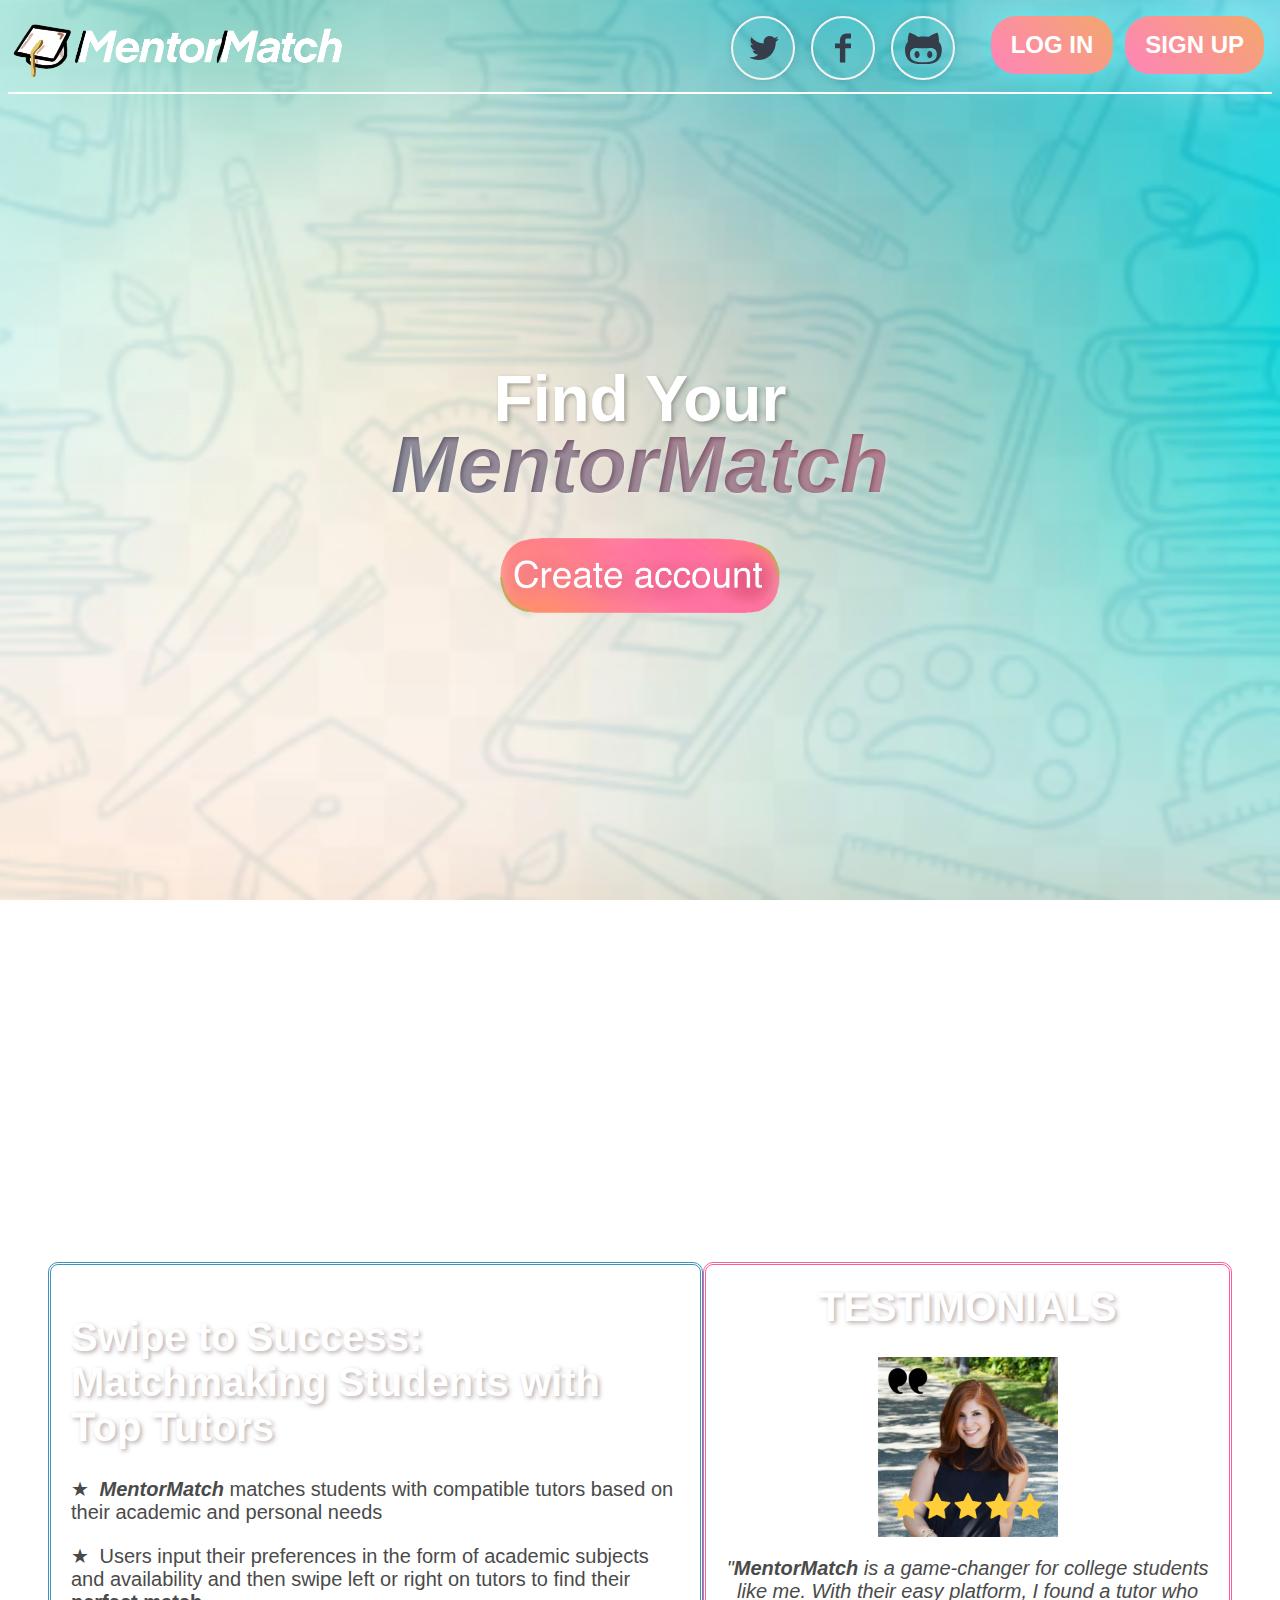
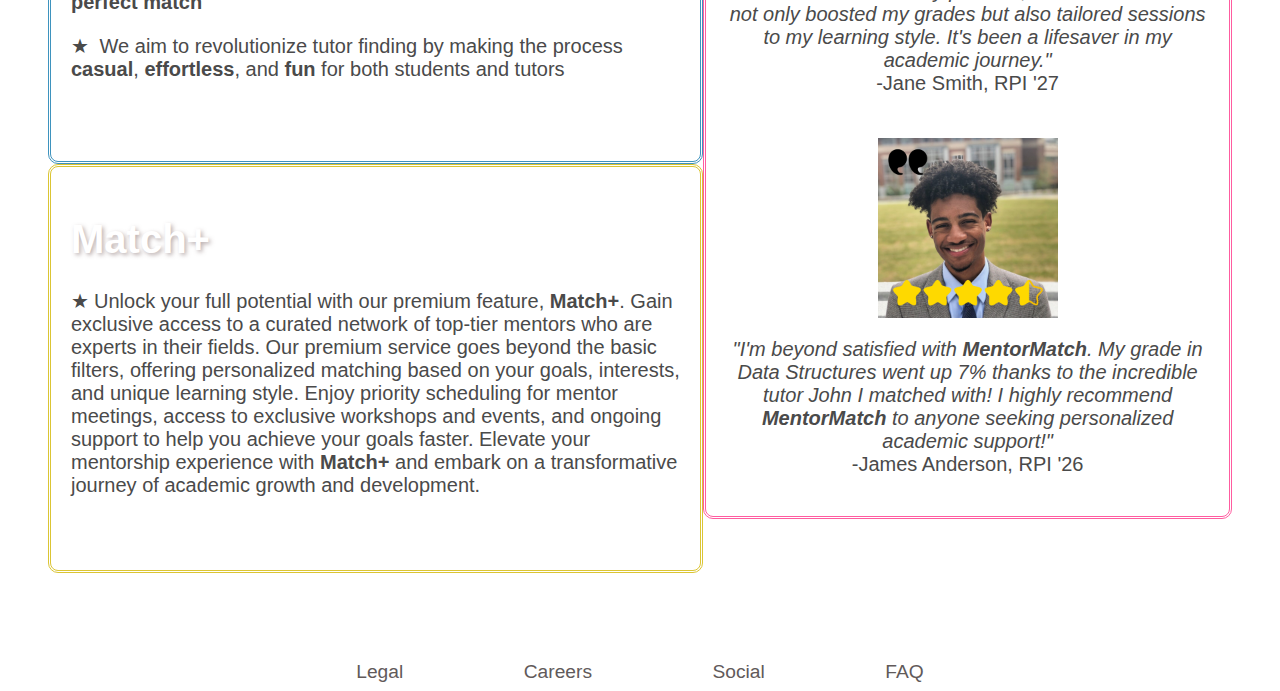
<file: index.html>
<!DOCTYPE html>
<html lang="en">


	<head>
		<meta charset="UTF-8" />
		<title>Projects Page</title>
		<link rel="stylesheet" href="resources/home.css">
    <script type="text/javascript" src="resources/home.js" defer></script>
    <script src="https://ajax.googleapis.com/ajax/libs/jquery/3.5.1/jquery.min.js"></script>
	</head>

	<body>
    <div id="sparkle-container"></div> <!--add sparkle background-->

    <section class="header">
			<div id="floatLeft">
        <img id="homeButtonImg" src="resources/mentorMatchImg.png" alt="logo">
      </div>
      <!--adds the social media icons in the top right -->
      <div id="floatRight">
      <svg class="svg--source" width="0" height="0" aria-hidden="true">

        <symbol id="svg--twitter" viewbox="0 -7 15 30">
          <path d="M15.36 3.434c-0.542 0.241-1.124 0.402-1.735 0.476 0.624-0.374 1.103-0.966 1.328-1.67-0.583 0.346-1.23 0.598-1.917 0.733-0.551-0.587-1.336-0.954-2.205-0.954-1.668 0-3.020 1.352-3.020 3.019 0 0.237 0.026 0.467 0.078 0.688-2.51-0.126-4.735-1.328-6.224-3.155-0.261 0.446-0.41 0.965-0.41 1.518 0 1.048 0.534 1.972 1.344 2.514-0.495-0.016-0.961-0.151-1.368-0.378 0 0.013 0 0.025 0 0.038 0 1.463 1.042 2.683 2.422 2.962-0.253 0.069-0.52 0.106-0.796 0.106-0.194 0-0.383-0.018-0.568-0.054 0.384 1.2 1.5 2.073 2.821 2.097-1.034 0.81-2.335 1.293-3.75 1.293-0.244 0-0.484-0.014-0.72-0.042 1.336 0.857 2.923 1.357 4.63 1.357 5.554 0 8.592-4.602 8.592-8.593 0-0.13-0.002-0.261-0.009-0.39 0.59-0.426 1.102-0.958 1.507-1.563z"
          />
        </symbol>
      
        <symbol id="svg--facebook" viewbox="0 -7 16 30">
          <path d="M12 3.303h-2.285c-0.27 0-0.572 0.355-0.572 0.831v1.65h2.857v2.352h-2.857v7.064h-2.698v-7.063h-2.446v-2.353h2.446v-1.384c0-1.985 1.378-3.6 3.269-3.6h2.286v2.503z" />
        </symbol>
      
        <symbol id="svg--github" viewbox="-30 -30 150 150">
          <path d="M61.896,52.548c-3.59,0-6.502,4.026-6.502,8.996c0,4.971,2.912,8.999,6.502,8.999
          c3.588,0,6.498-4.028,6.498-8.999C68.395,56.574,65.484,52.548,61.896,52.548z M84.527,29.132c0.74-1.826,0.777-12.201-3.17-22.132
          c0,0-9.057,0.993-22.76,10.396c-2.872-0.793-7.736-1.19-12.597-1.19s-9.723,0.396-12.598,1.189C19.699,7.993,10.645,7,10.645,7
          c-3.948,9.931-3.913,20.306-3.172,22.132C2.834,34.169,0,40.218,0,48.483c0,35.932,29.809,36.508,37.334,36.508
          c1.703,0,5.088,0.004,8.666,0.009c3.578-0.005,6.965-0.009,8.666-0.009C62.191,84.991,92,84.415,92,48.483
          C92,40.218,89.166,34.169,84.527,29.132z M46.141,80.574H45.86c-18.859,0-33.545-2.252-33.545-20.58
          c0-4.389,1.549-8.465,5.229-11.847c6.141-5.636,16.527-2.651,28.316-2.651c0.045,0,0.093-0.001,0.141-0.003
          c0.049,0.002,0.096,0.003,0.141,0.003c11.789,0,22.178-2.984,28.316,2.651c3.68,3.382,5.229,7.458,5.229,11.847
          C79.686,78.322,65,80.574,46.141,80.574z M30.104,52.548c-3.588,0-6.498,4.026-6.498,8.996c0,4.971,2.91,8.999,6.498,8.999
          c3.592,0,6.502-4.028,6.502-8.999C36.605,56.574,33.695,52.548,30.104,52.548z" />
        </symbol> 
      </svg>
      
      <div class="wrapper">
      <div class="connect">
      <!--for better organization -- referenced from MonstersPost.com -->
        <a href="" class="share twitter">
          <svg role="presentation" class="svg--icon">
            <use xlink:href="#svg--twitter" />
          </svg>
          <span class="clip">TWITTER</span>
        </a>
      <!--top right login/signup buttons-->
        <a href="" rel="author" class="share facebook">
          <svg role="presentation" class="svg--icon">
            <use xlink:href="#svg--facebook" />
            <span class="clip">FACEBOOK</span>
          </svg>
        </a>
      
        <a href="" class="share github">
          <svg role="presentation" class="svg--icon">
            <use xlink:href="#svg--github" />
            <span class="clip">GITHUB</span>
          </svg>
        </a>
      
        <button type="button" id="logInButton"><B>LOG IN</B></button>
        <button type="button" id="signUpButton"><B>SIGN UP</B></button>
      </div>
		</section>

    <!-- title text-->
		<section class="greetingText">
      <div class="center">
        <h1 id="welcomeMsg">Find Your</h1>
        <h1 id="title"><i>MentorMatch</i></h1>
        <img id="create" src="resources/createImg.png" alt="create account">
      </div>
		</section>
    
<!-- scroll down content--about, testimonials, premium service info-->
    <section class="content">
      <div class="middle">
        <div class="leftBoxes">
          <div class="about">
            <h1><b>Swipe to Success: Matchmaking Students with Top Tutors</b></h1>
            <p class="star-bullet"> <i><b>MentorMatch</b></i> matches students with compatible tutors based on their academic and personal needs <p class="star-bullet"> Users input their preferences in the form of academic subjects and availability and then swipe left or right on tutors to find their <b>perfect match</b><p class="star-bullet"> We aim to revolutionize tutor finding by making the process <b>casual</b>, <b>effortless</b>, and <b>fun</b> for both students and tutors</p>
          </div>
          <div class="premium">
            <h1>Match+</h1>
            <p><p class="star-bullet">Unlock your full potential with our premium feature, <b>Match+</b>. Gain exclusive access to a curated network of top-tier mentors who are experts in their fields. Our premium service goes beyond the basic filters, offering personalized matching based on your goals, interests, and unique learning style. Enjoy priority scheduling for mentor meetings, access to exclusive workshops and events, and ongoing support to help you achieve your goals faster. Elevate your mentorship experience with <b>Match+</b> and embark on a transformative journey of academic growth and development.</p>
          </div>
        </div>
        <div class="rightBoxes">
          <div class="testimonials">
            <h1>TESTIMONIALS</h1>
            <img class="testimonialImg" src="resources/testimonials/janeSmith.png" alt="testimonial pic">
            <p><i>"<b>MentorMatch</b> is a game-changer for college students like me. With their easy platform, I found a tutor who not only boosted my grades but also tailored sessions to my learning style. It's been a lifesaver in my academic journey."</i><br>-Jane Smith, RPI '27</p>
            <br>
            <img class="testimonialImg" src="resources/testimonials/jamesAnderson.png" alt="testimonial pic">
            <p><i>"I'm beyond satisfied with <b>MentorMatch</b>. My grade in Data Structures went up 7% thanks to the incredible tutor John I matched with! I highly recommend <b>MentorMatch</b> to anyone seeking personalized academic support!"</i><br>-James Anderson, RPI '26</p>
          </div>
        </div>
      </div>
    </section>

    <section class="footer">
			<p>Legal Careers Social FAQ</p>
		</section>
    
  </body>
</html>
</file>
<file: resources/home.css>
/*general doc formatting*/
html {
  background-image: url('background.png');
  background-size: cover;
  background-attachment: fixed; 
  background-position: center;
  overflow-y: scroll;
  box-sizing: border-box;
  overflow-x: hidden;
}
.center{
  text-align: center; 
  margin-top: 16.5em;  
  margin-bottom: 20em;
}
.greetingText{
  height: 100vh;
}
.content{
  display: block;
}

/*header, add dividing line*/
.header{
  display: inline-block;
  width: 100%;
  border-bottom: 2px solid #ffffff;

}

/*footer, align in center, add border line*/
.footer{
  display: inline-block;
  left: 0;
  text-align: center;
  bottom: 0;
  width: 100%;
  border-style: solid none none none;
  margin-top: 85px;
  color: white;
}

/*footer text formatting*/
.footer p{
  font-size: 1.2em;
  font-family: 'Segoe UI', Tahoma, Geneva, Verdana, sans-serif;
  padding: 0em;
  margin: 0em;
  color:rgb(97, 90, 90);
  word-spacing: 6em;
}

/*float contents in heading and title part*/
#floatLeft{
  float: left;
  margin: 0em;
  padding: 0em;
}
#floatCenter{
  display: inline-block;
  padding-left: 0.5em;
}
#floatRight{
  float: right;
}
#homeButtonImg{
  height: 5em;
}

/*create account button styling*/
#create{ 
  height: 5em;
}

#create{
  cursor: pointer;
}
#create:hover{
  transform:scale(1.2);
  transition: background-color 0.4s, transform 0.3s, box-shadow 0.3s; /* Smooth transitions */
}


/*title page styling*/
#welcomeMsg{
  font-size: 4em;
  font-family: 'Segoe UI', Tahoma, Geneva, Verdana, sans-serif;
  text-shadow: 2px 2px 4px rgba(0, 0, 0, 0.3); 
  color:white;
}

#title {
  background: linear-gradient(45deg, #316b7b, #bf435a); 
  -webkit-background-clip: text;
  -webkit-text-fill-color: transparent;  
  font-size: 5em;
  margin-top: -60px;
  margin-bottom: 25px;
  font-family: 'Segoe UI', Tahoma, Geneva, Verdana, sans-serif;
  text-shadow: 2px 2px 4px rgba(247, 247, 247, 0.3); 
}

/*header button styling*/
#logInButton {
  font-size: 1.5em;
  padding: 15px 20px;
  margin-left: 20px;
  cursor: pointer;
  border: none;
  border-radius: 25px;
  color: white;
  background: linear-gradient(45deg, #ff84b9, #f4a76c); /* Gradient text color */
  font-family: 'Segoe UI', Tahoma, Geneva, Verdana, sans-serif;
   /* Text shadow */
  box-shadow: 0 0 20px rgba(71, 246, 255, 0.5); /* White glow */
  transition: background-color 0.3s, transform 0.2s, box-shadow 0.3s; /* Smooth transitions */
}
#logInButton:hover {
  transform: translateY(-2px); /* Move button up slightly on hover */
  box-shadow: 0 6px 12px rgba(0, 0, 0, 0.2); /* Stronger shadow on hover */
}
#signUpButton {
  font-size: 1.5em;
  padding: 15px 20px;
  margin: 8px;
  cursor: pointer;
  border: none;
  border-radius: 25px;
  color: white;
  background: linear-gradient(45deg, #ff84b9, #f4a76c); /* Gradient text color */
  font-family: 'Segoe UI', Tahoma, Geneva, Verdana, sans-serif;
   /* Text shadow */
  box-shadow: 0 0 20px rgba(71, 246, 255, 0.5); /* White glow */
  transition: background-color 0.3s, transform 0.2s, box-shadow 0.3s; /* Smooth transitions */
}
#signUpButton:hover {
  transform: translateY(-2px); /* Move button up slightly on hover */
  box-shadow: 0 6px 12px rgba(0, 0, 0, 0.2); /* Stronger shadow on hover */
}


/*formatting the about/premium/testimonial blocks at bottom of page*/
.middle{
  font-size: 1.2em;
  font-family: 'Segoe UI', Tahoma, Geneva, Verdana, sans-serif;
}

.leftBoxes{
  float: left;
  width: 55%;
}

.leftBoxes h1{
  padding-top: 0;
  margin-top: 0;
}

.rightBoxes{
  float: right;
  width: 45%;
}

.rightBoxes h1{
  padding-top: 0;
  margin-top: 0;
}

/*stylize about block--add border and padding*/
.about {
  border-width: 3px; 
  border-style: double; 
  border-color: #3e93be; 
  padding: 20px; 
  padding-top: 50px;
  padding-bottom: 60px;
  border-radius: 10px; 
  margin-left: 40px;
  font-size: 20px;
  color: rgb(74, 74, 74);
}

/*mainly for headings within about/testimonial blocks*/
h1{
  color: white;
  text-shadow: 2px 2px 4px rgba(122, 99, 99, 0.5);
}

/*for adding star bullets in the about section*/
.star-bullet::before {
  content: '\2605'; /* Unicode for a star */
  margin-right: 5px; /* Adjust spacing between the star and the text */
}

.premium{
  border-width: 3px; 
  border-style: double; 
  border-color: #dbc534; 
  padding: 20px; 
  padding-top: 50px;
  padding-bottom: 53px;
  border-radius: 10px; 
  margin-left: 40px;
  font-size: 20px;
  color: rgb(74, 74, 74);
}

.testimonials{
  border-width: 3px; 
  border-style: double; 
  border-color: #ff5ca0; 
  padding: 20px; 
  border-radius: 10px; 
  text-align: center;
  margin-right: 40px;
  font-size: 20px;
  color: rgb(74, 74, 74);
}

/*stylize inputted testimonial images*/
.testimonialImg{
  height: 9em;
  width: auto;
  display: block;
  margin: 0 auto;
}


/*for styling the social media icons -- referenced from MonstersPost.com*/
*,
*:after,
*:before {
  box-sizing: inherit;
}
.clip {
  border: 0;
  clip: rect(0 0 0 0);
  height: 1px;
  margin: -1px;
  overflow: hidden;
  padding: 0;
  position: absolute;
  width: 1px;
}
.svg--source {
  display: none
}
.svg--icon {
  width: 100%;
  max-width: 5rem;
  height: 100%;
  max-height: 5rem;
  display: block;
  margin: 0 auto;
  fill: currentColor
}
.wrapper {
  width: 100%;
  height: 0vh;
  display: flex;
  flex-wrap: wrap;
  align-items: center;
  justify-content: center;
}
.share {
  width: 4rem;
  height: 4rem;
  float: left;
  margin: .5rem 1rem .5rem 0;
  color: #353c4a;
  border: .125rem solid #f3f3f3;
  box-shadow: 0 0 8px 0 rgba(50, 50, 50, 0.15);
  border-radius: 50%;
  transition: 250ms;
  
  &:last-child {
    margin-right: 0
  }
  
  &:hover,
  &:focus {
    //background: #f1f1f1;
  }
  
  &:focus {
    outline-color: inherit;
  }
}
.twitter {
  &:hover,
  &:focus {
    color: #00ACED;
    box-shadow: 0 0 24px 0 #00ACED
  }
}
.github {
  &:hover,
  &:focus {
    color: #4183c4;
    box-shadow: 0 0 24px 0 #4183c4
  }
}
.facebook {
  &:hover,
  &:focus {
    color: #3b5998;
    box-shadow: 0 0 24px 0 #3b5998
  }
}

/*for styling and animating the sparkle on the page*/
.sparkle {
  position: absolute;
  width: 10px;
  height: 10px;
  background-color: #fff;
  box-shadow: 0 0 8px #fff;
  border-radius: 50%;
  opacity: 0;
  animation: sparkle 2s infinite ease-in-out;
}
@keyframes sparkle {
  0%, 100% {
    opacity: 0;
    transform: scale(0);
  }
  50% {
    opacity: 1;
    transform: scale(1);
  }
}
</file>
